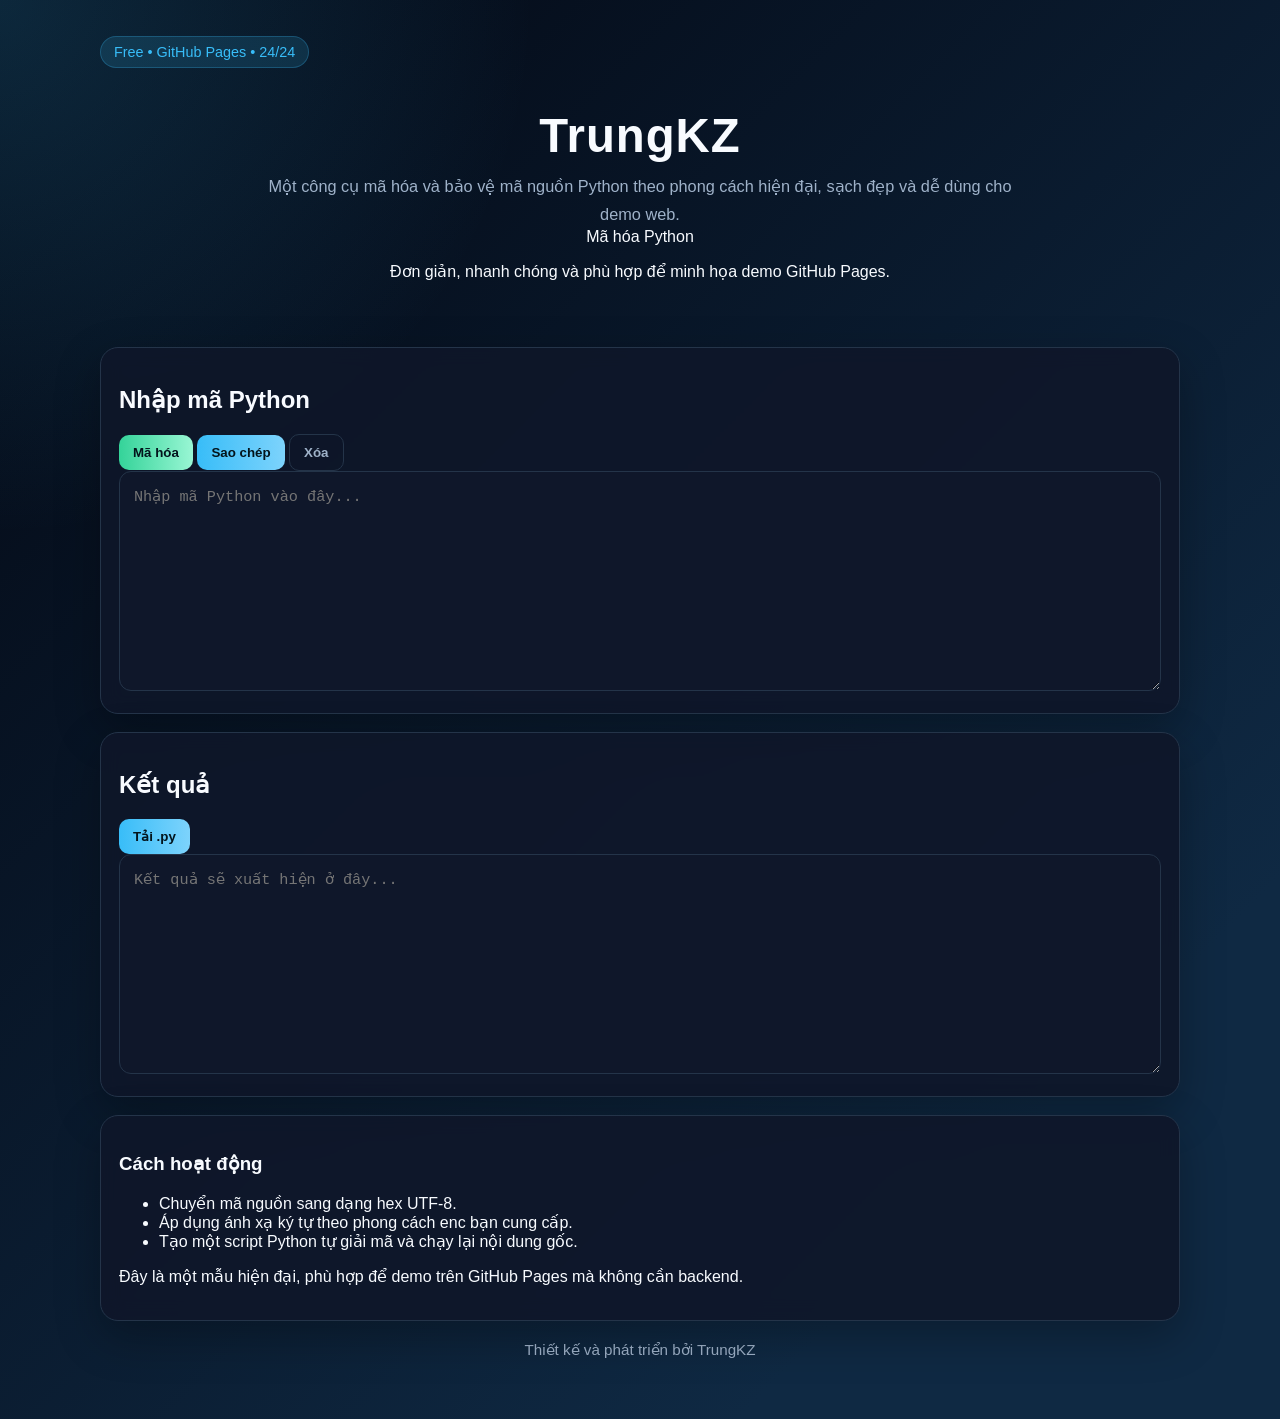
<file: index.html>
<!DOCTYPE html>
<html lang="vi">
<head>
  <meta charset="UTF-8" />
  <meta name="viewport" content="width=device-width, initial-scale=1.0" />
  <title>TrungKZ | Python Encoder</title>
  <link rel="stylesheet" href="styles.css" />
</head>
<body>
  <div class="petals" aria-hidden="true">
    <span></span><span></span><span></span><span></span><span></span>
    <span></span><span></span><span></span><span></span><span></span>
    <span></span><span></span><span></span><span></span><span></span>
  </div>

  <main class="container">
    <header class="topbar">
      <span class="badge">Free • GitHub Pages • 24/24</span>
    </header>

    <section class="hero">
      <div class="hero-copy">
        <h1>TrungKZ</h1>
        <p class="subtitle">Một công cụ mã hóa và bảo vệ mã nguồn Python theo phong cách hiện đại, sạch đẹp và dễ dùng cho demo web.</p>
      </div>
      <div class="hero-panel">
        <div class="hero-panel-inner">
          <span class="label">Mã hóa Python</span>
          <p>Đơn giản, nhanh chóng và phù hợp để minh họa demo GitHub Pages.</p>
        </div>
      </div>
    </section>

    <section class="card action-card">
      <div class="section-header">
        <h2>Nhập mã Python</h2>
        <div class="button-group">
          <button id="encodeBtn">Mã hóa</button>
          <button id="copyBtn" class="secondary">Sao chép</button>
          <button id="clearBtn" class="ghost">Xóa</button>
        </div>
      </div>
      <textarea id="sourceInput" spellcheck="false" placeholder="Nhập mã Python vào đây..."></textarea>
    </section>

    <section class="card result-card">
      <div class="section-header">
        <h2>Kết quả</h2>
        <button id="downloadBtn" class="secondary">Tải .py</button>
      </div>
      <textarea id="output" spellcheck="false" readonly placeholder="Kết quả sẽ xuất hiện ở đây..."></textarea>
    </section>

    <section class="card info-card">
      <h3>Cách hoạt động</h3>
      <ul>
        <li>Chuyển mã nguồn sang dạng hex UTF-8.</li>
        <li>Áp dụng ánh xạ ký tự theo phong cách enc bạn cung cấp.</li>
        <li>Tạo một script Python tự giải mã và chạy lại nội dung gốc.</li>
      </ul>
      <p>Đây là một mẫu hiện đại, phù hợp để demo trên GitHub Pages mà không cần backend.</p>
    </section>

    <footer class="footer">Thiết kế và phát triển bởi TrungKZ</footer>
  </main>

  <script src="main.js"></script>
</body>
</html>
</file>
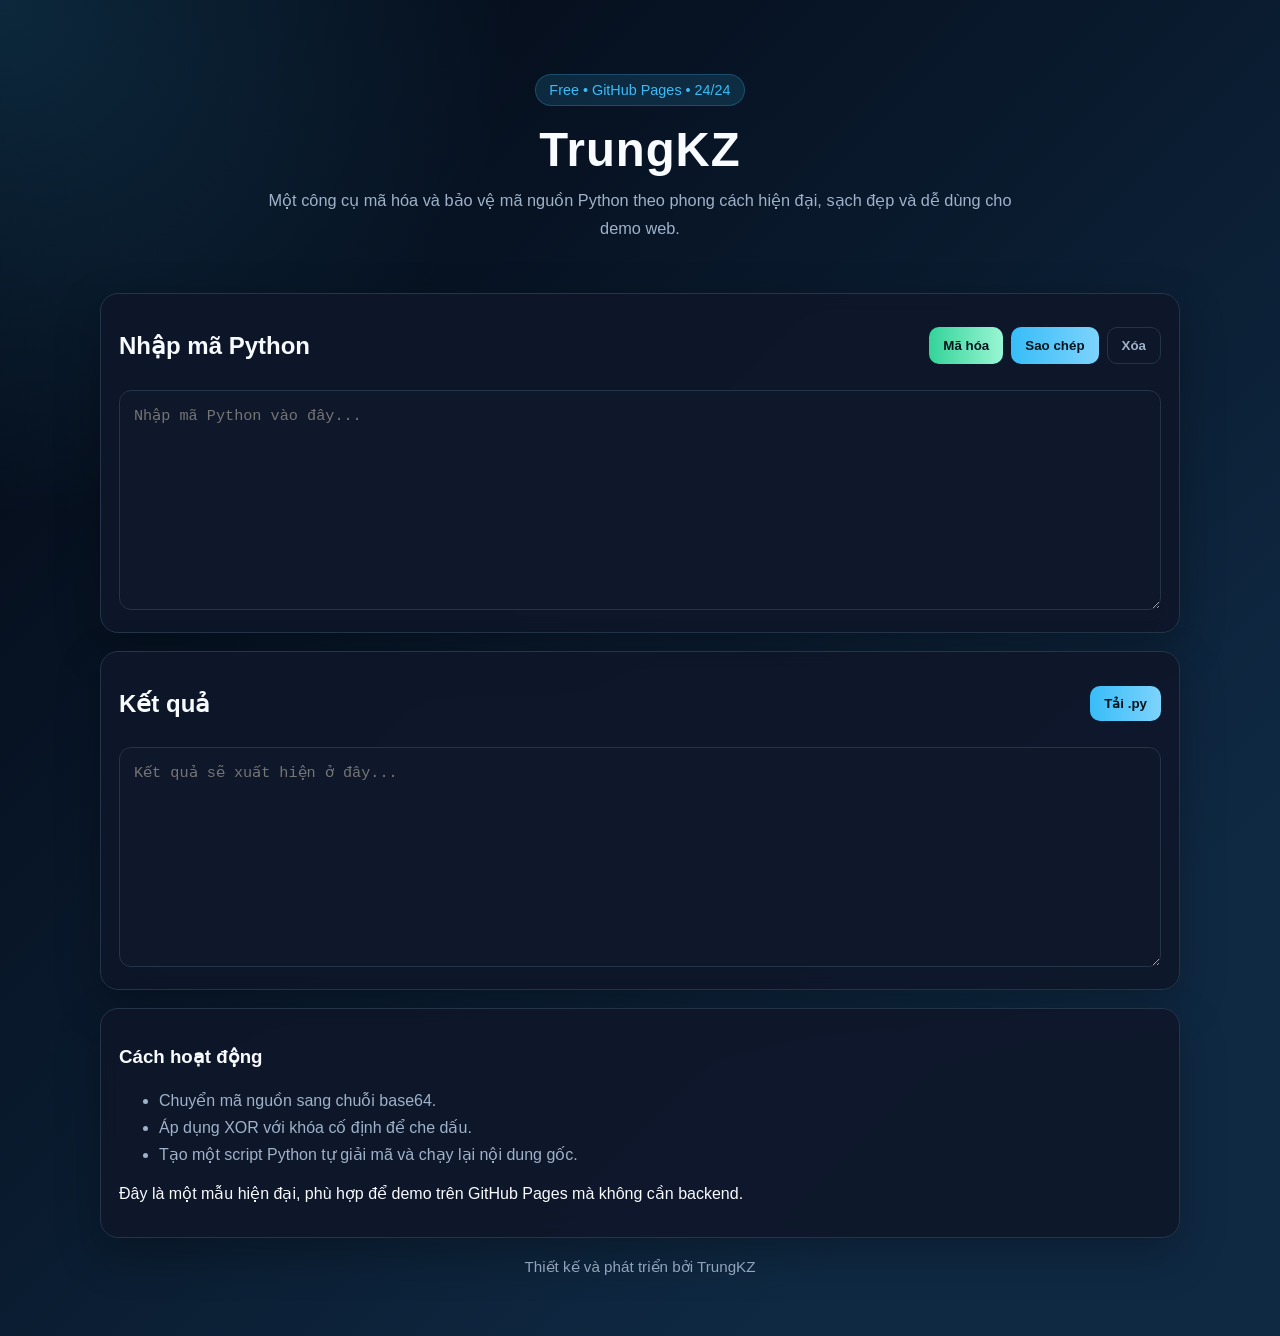
<file: web.html>
<!DOCTYPE html>
<html lang="vi">
  <head>
    <meta charset="UTF-8" />
    <meta name="viewport" content="width=device-width, initial-scale=1.0" />
    <meta
      name="description"
      content="Trang mã hóa mã Python hiện đại, chuyên nghiệp và có thể chạy miễn phí trên GitHub Pages 24/24."
    />
    <title>TrungKZ | Python Encoder</title>
    <link rel="stylesheet" href="styles.css" />
  </head>
  <body>
    <div class="petals" aria-hidden="true">
      <span></span><span></span><span></span><span></span><span></span>
      <span></span><span></span><span></span><span></span><span></span>
      <span></span><span></span><span></span><span></span><span></span>
    </div>

    <main class="container">
      <section class="hero">
        <p class="badge">Free • GitHub Pages • 24/24</p>
        <h1>TrungKZ</h1>
        <p class="subtitle">
          Một công cụ mã hóa và bảo vệ mã nguồn Python theo phong cách hiện đại, sạch đẹp và dễ dùng cho demo web.
        </p>
      </section>

      <section class="card">
        <div class="toolbar">
          <h2>Nhập mã Python</h2>
          <div class="actions">
            <button id="encodeBtn">Mã hóa</button>
            <button id="copyBtn" class="secondary">Sao chép</button>
            <button id="clearBtn" class="ghost">Xóa</button>
          </div>
        </div>
        <textarea id="sourceInput" spellcheck="false" placeholder="Nhập mã Python vào đây..."></textarea>
      </section>

      <section class="card">
        <div class="toolbar">
          <h2>Kết quả</h2>
          <div class="actions">
            <button id="downloadBtn" class="secondary">Tải .py</button>
          </div>
        </div>
        <textarea id="output" spellcheck="false" readonly placeholder="Kết quả sẽ xuất hiện ở đây..."></textarea>
      </section>

      <section class="card info">
        <h3>Cách hoạt động</h3>
        <ul>
          <li>Chuyển mã nguồn sang chuỗi base64.</li>
          <li>Áp dụng XOR với khóa cố định để che dấu.</li>
          <li>Tạo một script Python tự giải mã và chạy lại nội dung gốc.</li>
        </ul>
        <p>
          Đây là một mẫu hiện đại, phù hợp để demo trên GitHub Pages mà không cần backend.
        </p>
      </section>

      <footer class="footer">Thiết kế và phát triển bởi TrungKZ</footer>
    </main>

    <script src="main.js"></script>
  </body>
</html>
</file>
<file: styles.css>
:root {
  color-scheme: dark;
  --bg: #030712;
  --panel: rgba(15, 23, 42, 0.9);
  --panel-2: #0f172a;
  --border: #243449;
  --text: #f8fbff;
  --muted: #9fb2c9;
  --accent: #34d399;
  --accent-2: #38bdf8;
}

* {
  box-sizing: border-box;
}

body {
  margin: 0;
  font-family: "Segoe UI", Tahoma, Geneva, Verdana, sans-serif;
  background:
    radial-gradient(circle at top left, rgba(56, 189, 248, 0.18), transparent 28%),
    linear-gradient(135deg, var(--bg), #0f2943 80%);
  color: var(--text);
  min-height: 100vh;
  overflow-x: hidden;
  position: relative;
}

.petals {
  position: fixed;
  inset: 0;
  pointer-events: none;
  overflow: hidden;
  z-index: 0;
}

.petals span {
  position: absolute;
  top: -10vh;
  width: 12px;
  height: 12px;
  background: radial-gradient(circle at 30% 30%, #ffd7e6, #ff9dbf 70%);
  border-radius: 0 100% 0 100%;
  opacity: 0.8;
  animation: fall linear infinite;
  animation-duration: 10s;
  transform: rotate(0deg);
}

.petals span:nth-child(odd) {
  animation-duration: 12s;
  opacity: 0.65;
}

.petals span:nth-child(3n) {
  width: 10px;
  height: 10px;
}

@keyframes fall {
  0% {
    transform: translate3d(0, -10vh, 0) rotate(0deg);
    opacity: 0;
  }
  10% {
    opacity: 0.9;
  }
  100% {
    transform: translate3d(var(--drift), 110vh, 0) rotate(360deg);
    opacity: 0;
  }
}

.petals span:nth-child(1) { left: 5%; --drift: 30px; animation-delay: 0s; }
.petals span:nth-child(2) { left: 12%; --drift: -25px; animation-delay: 1s; }
.petals span:nth-child(3) { left: 22%; --drift: 40px; animation-delay: 2s; }
.petals span:nth-child(4) { left: 32%; --drift: -35px; animation-delay: 1.5s; }
.petals span:nth-child(5) { left: 42%; --drift: 24px; animation-delay: 0.7s; }
.petals span:nth-child(6) { left: 52%; --drift: -28px; animation-delay: 2.4s; }
.petals span:nth-child(7) { left: 62%; --drift: 32px; animation-delay: 1.2s; }
.petals span:nth-child(8) { left: 72%; --drift: -20px; animation-delay: 0.4s; }
.petals span:nth-child(9) { left: 82%; --drift: 26px; animation-delay: 3s; }
.petals span:nth-child(10) { left: 92%; --drift: -22px; animation-delay: 1.8s; }
.petals span:nth-child(11) { left: 15%; --drift: 35px; animation-delay: 4s; }
.petals span:nth-child(12) { left: 28%; --drift: -30px; animation-delay: 4.2s; }
.petals span:nth-child(13) { left: 48%; --drift: 22px; animation-delay: 5s; }
.petals span:nth-child(14) { left: 68%; --drift: -24px; animation-delay: 4.8s; }
.petals span:nth-child(15) { left: 88%; --drift: 30px; animation-delay: 5.2s; }

.container {
  max-width: 1120px;
  margin: 0 auto;
  padding: 36px 20px 60px;
  position: relative;
  z-index: 1;
}

.hero {
  text-align: center;
  margin-bottom: 26px;
  padding: 24px 16px;
}

.badge {
  display: inline-block;
  padding: 7px 13px;
  border-radius: 999px;
  background: rgba(56, 189, 248, 0.14);
  color: var(--accent-2);
  font-size: 0.9rem;
  border: 1px solid rgba(56, 189, 248, 0.25);
  margin-bottom: 10px;
}

h1 {
  font-size: clamp(2.1rem, 3.7vw, 3rem);
  margin: 6px 0 10px;
  letter-spacing: 0.02em;
}

.subtitle {
  color: var(--muted);
  max-width: 760px;
  margin: 0 auto;
  line-height: 1.7;
  font-size: 1.02rem;
}

.card {
  background: var(--panel);
  border: 1px solid var(--border);
  border-radius: 18px;
  padding: 18px;
  margin-bottom: 18px;
  box-shadow: 0 16px 45px rgba(0, 0, 0, 0.28);
  backdrop-filter: blur(10px);
}

.toolbar {
  display: flex;
  justify-content: space-between;
  align-items: center;
  gap: 12px;
  margin-bottom: 10px;
}

.actions {
  display: flex;
  gap: 8px;
  flex-wrap: wrap;
}

button {
  border: none;
  padding: 10px 14px;
  border-radius: 10px;
  cursor: pointer;
  font-weight: 600;
  color: #03141c;
  background: linear-gradient(90deg, var(--accent), #99f6d4);
  transition: transform 0.2s ease, box-shadow 0.2s ease;
}

button:hover {
  transform: translateY(-1px);
  box-shadow: 0 8px 16px rgba(52, 211, 153, 0.18);
}

button.secondary {
  background: linear-gradient(90deg, var(--accent-2), #7dd3fc);
}

button.ghost {
  background: transparent;
  color: var(--muted);
  border: 1px solid var(--border);
}

textarea {
  width: 100%;
  min-height: 220px;
  resize: vertical;
  border: 1px solid var(--border);
  background: var(--panel-2);
  color: var(--text);
  border-radius: 12px;
  padding: 14px;
  font-family: "Consolas", "Courier New", monospace;
  font-size: 0.95rem;
  line-height: 1.55;
}

.info ul {
  color: var(--muted);
  line-height: 1.7;
}

.footer {
  text-align: center;
  margin-top: 20px;
  color: var(--muted);
  font-size: 0.95rem;
}

@media (max-width: 700px) {
  .toolbar {
    flex-direction: column;
    align-items: flex-start;
  }

  .container {
    padding-inline: 14px;
  }
}
</file>
